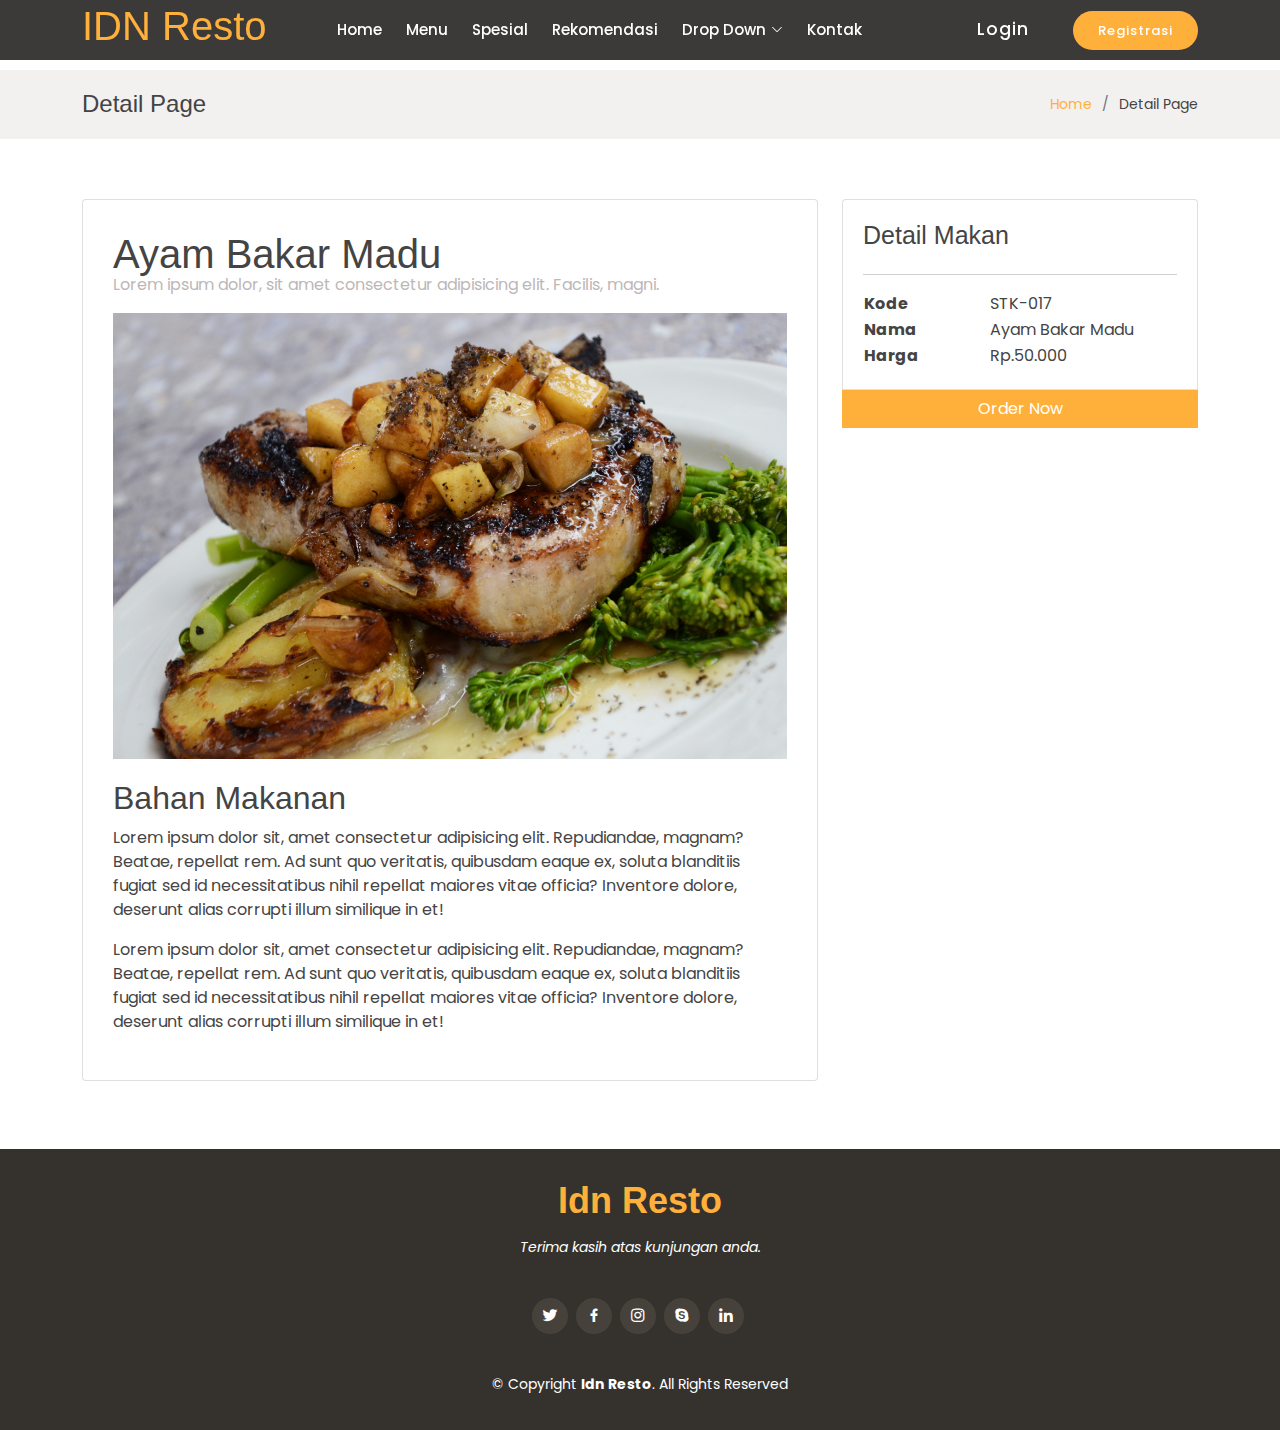
<file: detail.html>
<!DOCTYPE html>
<html lang="en">

<style>
  .btn-primary{
    background-color: #ffb03b !important;
    border-color: #ffb03b !important;
  }

  .btn-primary :hover{
    background-color: #e6a94d !important;
    border-color: #e6a94d  !important;
  }
</style>

<head>
  <meta charset="utf-8">
  <meta content="width=device-width, initial-scale=1.0" name="viewport">

  <title>Detail</title>
  <meta content="" name="description">
  <meta content="" name="keywords">

  <!-- Favicons -->
  <link href="assets/img/favicon.png" rel="icon">
  <link href="assets/img/apple-touch-icon.png" rel="apple-touch-icon">

  <!-- Google Fonts -->
  <link href="https://fonts.googleapis.com/css?family=Poppins:300,300i,400,400i,600,600i,700,700i|Satisfy|Comic+Neue:300,300i,400,400i,700,700i" rel="stylesheet">

  <!-- Vendor CSS Files -->
  <link href="assets/vendor/animate.css/animate.min.css" rel="stylesheet">
  <link href="assets/vendor/bootstrap/css/bootstrap.min.css" rel="stylesheet">
  <link href="assets/vendor/bootstrap-icons/bootstrap-icons.css" rel="stylesheet">
  <link href="assets/vendor/boxicons/css/boxicons.min.css" rel="stylesheet">
  <link href="assets/vendor/glightbox/css/glightbox.min.css" rel="stylesheet">
  <link href="assets/vendor/swiper/swiper-bundle.min.css" rel="stylesheet">

  <!-- Template Main CSS File -->
  <link href="assets/css/style.css" rel="stylesheet">

  <!-- =======================================================
  * Template Name: Idn Resto - v4.0.1
  * Template URL: https://bootstrapmade.com/Idn Resto-free-restaurant-bootstrap-theme/
  * Author: BootstrapMade.com
  * License: https://bootstrapmade.com/license/
  ======================================================== -->
</head>

<body>


   <!-- HEADER -->
   <header id="headerDetail" class="fixed-top  d-flex align-items-center" >
    <div class="container-fluid container-xl d-flex align-items-center justify-content-between">

      <div class="logo">
        <h1>

          <a href="index.html" style="color: #ffb03b;">IDN Resto</a>
        </h1>
      </div>

      <!-- Nav Bar -->
      <nav id="navbar" class="navbar order-last order-lg-0">
        <ul>
          <li><a href="#hero" class="nav-link">Home</a></li>
          <li><a href="#menu" class="nav-link">Menu</a></li>
          <li><a href="#specials" class="nav-link">Spesial</a></li>
          <li><a href="#recomended" class="nav-link">Rekomendasi</a></li>
          <li class="dropdown"><a href="#">Drop Down<i class="bi bi-chevron-down"></i></a>
            <ul>
              <li><a href="">Menu 1</a></li>
              <li><a href="">Menu 2</a></li>
              <li><a href="">Menu 3</a></li>
            </ul>
          </li>
          <li><a href="#contact" class="nav-link">Kontak</a></li>
        </ul>

        <i class="bi bi-list mobile-nav-toggle"></i>
      </nav>

      <div>
        <a href="#" class="login-btn ms-5">Login</a>
        <a href="#" class="book-a-table-btn">Registrasi</a>
      </div>

    </div>
  </header>
  <!-- END HEADER -->

  <main id="main">

    <!-- ======= Breadcrumbs Section ======= -->
    <section class="breadcrumbs" style="margin-top: 70px;">
      <div class="container">

        <div class="d-flex justify-content-between align-items-center">
          <h2>Detail Page</h2>
          <ol>
            <li><a href="index.html">Home</a></li>
            <li>Detail Page</li>
          </ol>
        </div>

      </div>
    </section><!-- End Breadcrumbs Section -->

    <section class="Detail-page">
      <div class="container">
        
        <div class="row">

          <!-- card detail -->
          <div class="col-lg-8 pl-lg-0 mb-2 animate__animated animate__fadeInDown" >
            <div class="card" style="padding: 30px;">
              <h1>Ayam Bakar Madu</h1>
              <p style="margin-top: -13px; color: rgb(189, 183, 183);" >Lorem ipsum dolor, sit amet consectetur adipisicing elit. Facilis, magni.</p>
              <div>
                <img src="assets/img/food/food-1.jpg" style="width: 100%; ">
              </div>
              <h2 style="margin-top: 20px;">Bahan Makanan</h2>
              <p>Lorem ipsum dolor sit, amet consectetur adipisicing elit. Repudiandae, magnam? Beatae, repellat rem. Ad sunt quo veritatis, quibusdam eaque ex, soluta blanditiis fugiat sed id necessitatibus nihil repellat maiores vitae officia? Inventore dolore, deserunt alias corrupti illum similique in et!</p>
              <p>Lorem ipsum dolor sit, amet consectetur adipisicing elit. Repudiandae, magnam? Beatae, repellat rem. Ad sunt quo veritatis, quibusdam eaque ex, soluta blanditiis fugiat sed id necessitatibus nihil repellat maiores vitae officia? Inventore dolore, deserunt alias corrupti illum similique in et!</p>
            </div>
          </div>

          <div class="col-lg-4 animate__animated animate__fadeInUp">
            <div class="card" style="padding: 20px; border-bottom-left-radius: 0%; border-bottom-right-radius: 0%;">
              <h1 style="font-size: 25px;">Detail Makan</h1>
              <hr>
              <table>
                <tr>
                  <th width="40%">Kode</th>
                  <td>STK-017</td>
                </tr>
                <tr>
                  <th>Nama</th>
                  <td>Ayam Bakar Madu</td>
                </tr>
                <tr>
                  <th>Harga</th>
                  <td>Rp.50.000</td>
                </tr>
              </table>
            </div>
            <div class="d-grid">
              <a href="order.html" class="btn btn-primary" style="border-radius: 0%;" >Order Now</a>
            </div>
        </div>

      </div>
    </section>

  </main><!-- End #main -->

  <!-- ======= Footer ======= -->
  <footer id="footer">
    <div class="container">
      <h3>Idn Resto</h3>
      <p>Terima kasih atas kunjungan anda.</p>
      <div class="social-links">
        <a href="#" class="twitter"><i class="bx bxl-twitter"></i></a>
        <a href="#" class="facebook"><i class="bx bxl-facebook"></i></a>
        <a href="#" class="instagram"><i class="bx bxl-instagram"></i></a>
        <a href="#" class="google-plus"><i class="bx bxl-skype"></i></a>
        <a href="#" class="linkedin"><i class="bx bxl-linkedin"></i></a>
      </div>
      <div class="copyright">
        &copy; Copyright <strong><span>Idn Resto</span></strong>. All Rights Reserved
      </div>
    </div>
  </footer><!-- End Footer -->

  <a href="#" class="back-to-top d-flex align-items-center justify-content-center"><i class="bi bi-arrow-up-short"></i></a>

  <!-- Vendor JS Files -->
  <script src="assets/vendor/bootstrap/js/bootstrap.bundle.min.js"></script>
  <script src="assets/vendor/glightbox/js/glightbox.min.js"></script>
  <script src="assets/vendor/isotope-layout/isotope.pkgd.min.js"></script>
  <script src="assets/vendor/php-email-form/validate.js"></script>
  <script src="assets/vendor/swiper/swiper-bundle.min.js"></script>

  <!-- Template Main JS File -->
  <script src="assets/js/main.js"></script>

</body>

</html>
</file>
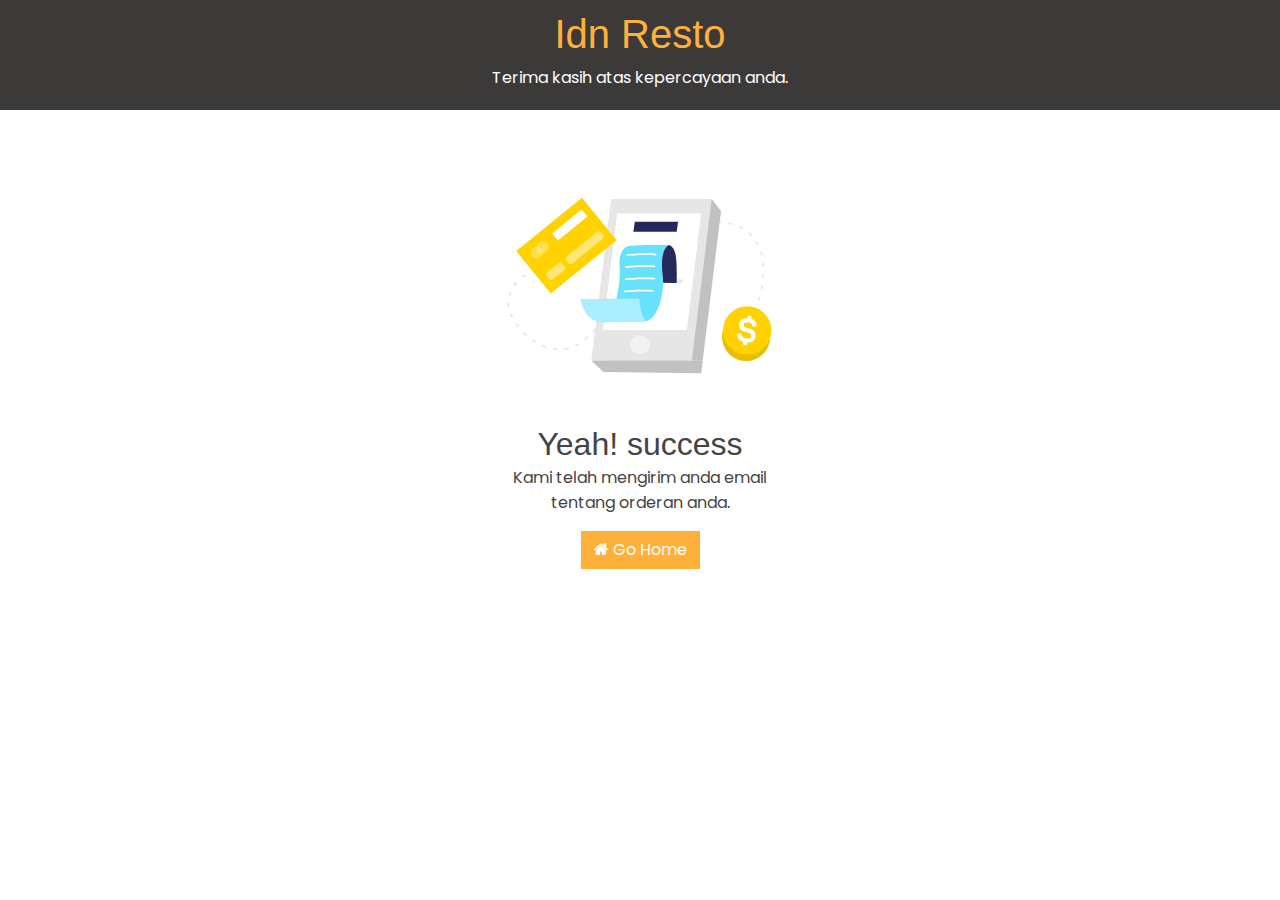
<file: finish.html>
<!DOCTYPE html>
<html lang="en">

<style>
    .btn-primary {
        background-color: #ffb03b !important;
        border-color: #ffb03b !important;
    }

    .btn-primary :hover {
        background-color: #ffb03b !important;
        border-color: #e6a94d !important;
    }

    .text-primary {
        color: #ffb03b !important;
    }

    .text-primary :hover {
        background-color: #ffb03b !important;
        border-color: #e6a94d !important;
    }
</style>

<head>
    <meta charset="utf-8">
    <meta content="width=device-width, initial-scale=1.0" name="viewport">

    <title>Detail</title>
    <meta content="" name="description">
    <meta content="" name="keywords">

    <!-- Favicons -->
    <link href="assets/img/favicon.png" rel="icon">
    <link href="assets/img/apple-touch-icon.png" rel="apple-touch-icon">

    <!--icon  -->
    <link rel="stylesheet" href="https://cdnjs.cloudflare.com/ajax/libs/font-awesome/4.0.0/css/font-awesome.css">
    <link rel="stylesheet" href="https://cdnjs.cloudflare.com/ajax/libs/font-awesome/4.0.0/css/font-awesome.min.css">

    <!-- Google Fonts -->
    <link
        href="https://fonts.googleapis.com/css?family=Poppins:300,300i,400,400i,600,600i,700,700i|Satisfy|Comic+Neue:300,300i,400,400i,700,700i"
        rel="stylesheet">

    <!-- Vendor CSS Files -->
    <link href="assets/vendor/animate.css/animate.min.css" rel="stylesheet">
    <link href="assets/vendor/bootstrap/css/bootstrap.min.css" rel="stylesheet">
    <link href="assets/vendor/bootstrap-icons/bootstrap-icons.css" rel="stylesheet">
    <link href="assets/vendor/boxicons/css/boxicons.min.css" rel="stylesheet">
    <link href="assets/vendor/glightbox/css/glightbox.min.css" rel="stylesheet">
    <link href="assets/vendor/swiper/swiper-bundle.min.css" rel="stylesheet">

    <!-- Template Main CSS File -->
    <link href="assets/css/style.css" rel="stylesheet">

    <!-- =======================================================
  * Template Name: Idn Resto - v4.0.1
  * Template URL: https://bootstrapmade.com/Idn Resto-free-restaurant-bootstrap-theme/
  * Author: BootstrapMade.com
  * License: https://bootstrapmade.com/license/
  ======================================================== -->
</head>

<body>


    <!-- HEADER -->


    <header id="headerDetail2">
        <div class="container-fluid container-xl d-flex align-items-center justify-content-center animate__animated animate__fadeInDown">
            <h1>
                <a href="index.html" style="color: #ffb03b;">Idn Resto</a>
            </h1>
        </div>
        <div class="container-fluid container-xl d-flex align-items-center justify-content-center animate__animated animate__fadeInDown">
            <p style="color: rgb(255, 255, 255);">Terima kasih atas kepercayaan anda.</p>

        </div>
    </header>

    <div class="container">
        <div class="text-center animate__animated animate__zoomIn " >

            <img src="img/Online payment_Two Color.svg" width="350px" height="350px">
            <h2 style="margin-top: -35px;">Yeah! success</h2>
            <p style="margin-top: -5px;">Kami telah mengirim anda email </p>
            <p style="margin-top: -15px;">tentang orderan anda. </p>
            <a href="index.html" class="btn btn-primary" style="border-radius: 0%;" ><i class="fa fa-home"></i> Go Home</a>

        </div>
    </div>
    <!-- ======= Footer ======= -->


    <!-- Vendor JS Files -->
    <script src="assets/vendor/bootstrap/js/bootstrap.bundle.min.js"></script>
    <script src="assets/vendor/glightbox/js/glightbox.min.js"></script>
    <script src="assets/vendor/isotope-layout/isotope.pkgd.min.js"></script>
    <script src="assets/vendor/php-email-form/validate.js"></script>
    <script src="assets/vendor/swiper/swiper-bundle.min.js"></script>

    <!-- Template Main JS File -->
    <script src="assets/js/main.js"></script>

</body>

</html>
</file>
<file: assets/css/style.css>
/**
* Template Name: Delicious - v4.0.1
* Template URL: https://bootstrapmade.com/delicious-free-restaurant-bootstrap-theme/
* Author: BootstrapMade.com
* License: https://bootstrapmade.com/license/
*/

/*--------------------------------------------------------------
# General
--------------------------------------------------------------*/
body {
  font-family: "Poppins", sans-serif;
  color: #444444;
}

a {
  text-decoration: none;
  color: #ffb03b;
}

a:hover {
  color: #ffc56e;
  text-decoration: none;
}

h1, h2, h3, h4, h5, h6 {
  font-family: "monserat", sans-serif;
}

/*--------------------------------------------------------------
# Back to top button
--------------------------------------------------------------*/
.back-to-top {
  position: fixed;
  visibility: hidden;
  opacity: 0;
  right: 15px;
  bottom: 15px;
  z-index: 996;
  background: #ffb03b;
  width: 40px;
  height: 40px;
  border-radius: 50px;
  transition: all 0.4s;
}

.back-to-top i {
  font-size: 28px;
  color: #fff;
  line-height: 0;
}

.back-to-top:hover {
  background: #ffc064;
  color: #fff;
}

.back-to-top.active {
  visibility: visible;
  opacity: 1;
}

/*--------------------------------------------------------------
# Top Bar
--------------------------------------------------------------*/
#topbar {
  padding: 0;
  font-size: 15px;
  height: 50px;
  transition: all 0.5s;
  background: rgba(26, 24, 22, 0.8);
  z-index: 996;
  color: rgba(255, 255, 255, 0.7);
}

#topbar.topbar-transparent {
  background: transparent;
}

#topbar.topbar-scrolled {
  top: -50px;
}

#topbar i {
  color: #ffb03b;
  line-height: 0;
}

#topbar i span {
  color: #fff;
  font-style: normal;
  padding-left: 5px;
}

/*--------------------------------------------------------------
# Header
--------------------------------------------------------------*/
#headerDetail {
  /* top: 50px; */
  height: 60px;
  transition: all 0.5s;
  padding: 10px 0;
  background: rgba(26, 24, 22, 0.85);
} 

#headerDetail2 {
  /* top: 50px; */
  height: 110px;
  transition: all 0.5s;
  padding: 10px 0;
  background: rgba(26, 24, 22, 0.85);
} 

#header {
  top: 50px;
  height: 70px;
  transition: all 0.5s;
  padding: 10px 0;
  background: rgba(26, 24, 22, 0.85);
}

#header.header-transparent {
  background: transparent;
}

#header.header-scrolled {
  top: 0;
  background: rgba(26, 24, 22, 0.85);
}

#header .logo h1 {
  font-size: 28px;
  margin: 0;
  line-height: 1;
  font-weight: 400;
  letter-spacing: 3px;
}

#header .logo h1 a, #header .logo h1 a:hover {
  color: #fff;
  text-decoration: none;
}

#header .logo img {
  padding: 0;
  margin: 0;
  max-height: 40px;
}

/*--------------------------------------------------------------
# Book a table button Menu
--------------------------------------------------------------*/
.login-btn {
  color: #fff;
  padding: 10px 20px;
  font-size: 17px;
  font-weight: 500;
  letter-spacing: 1px;
  transition: 0.3s;
  white-space: nowrap;
}

.book-a-table-btn {
  background: #ffb03b;
  color: #fff;
  border-radius: 50px;
  margin: 0 0 0 20px;
  padding: 10px 25px;
  font-size: 13px;
  font-weight: 500;
  letter-spacing: 1px;
  transition: 0.3s;
  white-space: nowrap;
}

.book-a-table-btn:hover {
  background: #ffa012;
  color: #fff;
}

@media (max-width: 992px) {
  .book-a-table-btn {
    margin: 0 15px 0 0;
    padding: 8px 20px;
    letter-spacing: 1px;
  }
}

/*--------------------------------------------------------------
# Navigation Menu
--------------------------------------------------------------*/
/**
* Desktop Navigation 
*/
.navbar {
  padding: 0;
}

.navbar ul {
  margin: 0;
  padding: 0;
  display: flex;
  list-style: none;
  align-items: center;
}

.navbar li {
  position: relative;
}

.navbar a {
  display: flex;
  align-items: center;
  justify-content: space-between;
  padding: 10px 0 10px 24px;
  font-size: 15px;
  font-weight: 500;
  color: white;
  white-space: nowrap;
  transition: 0.3s;
}

.navbar a i {
  font-size: 12px;
  line-height: 0;
  margin-left: 5px;
}

.navbar a:hover, .navbar .active, .navbar li:hover > a {
  color: #ffb03b;
}

.navbar .dropdown ul {
  display: block;
  position: absolute;
  left: 24px;
  top: calc(100% + 30px);
  margin: 0;
  padding: 10px 0;
  z-index: 99;
  opacity: 0;
  visibility: hidden;
  background: #fff;
  box-shadow: 0px 0px 30px rgba(127, 137, 161, 0.25);
  transition: 0.3s;
  border-radius: 4px;
}

.navbar .dropdown ul li {
  min-width: 200px;
}

.navbar .dropdown ul a {
  padding: 10px 20px;
  font-size: 14px;
  font-weight: 400;
  color: #433f39;
}

.navbar .dropdown ul a i {
  font-size: 12px;
}

.navbar .dropdown ul a:hover, .navbar .dropdown ul .active:hover, .navbar .dropdown ul li:hover > a {
  color: #ffb03b;
}

.navbar .dropdown:hover > ul {
  opacity: 1;
  top: 100%;
  visibility: visible;
}

.navbar .dropdown .dropdown ul {
  top: 0;
  left: calc(100% - 30px);
  visibility: hidden;
}

.navbar .dropdown .dropdown:hover > ul {
  opacity: 1;
  top: 0;
  left: 100%;
  visibility: visible;
}

@media (max-width: 1366px) {
  .navbar .dropdown .dropdown ul {
    left: -90%;
  }
  .navbar .dropdown .dropdown:hover > ul {
    left: -100%;
  }
}

/**
* Mobile Navigation 
*/
.mobile-nav-toggle {
  color: #fff;
  font-size: 28px;
  cursor: pointer;
  display: none;
  line-height: 0;
  transition: 0.5s;
}

@media (max-width: 991px) {
  .mobile-nav-toggle {
    display: block;
  }
  .navbar ul {
    display: none;
  }
}

.navbar-mobile {
  position: fixed;
  overflow: hidden;
  top: 0;
  right: 0;
  left: 0;
  bottom: 0;
  background: rgba(39, 37, 34, 0.9);
  transition: 0.3s;
  z-index: 0;
}

.navbar-mobile .mobile-nav-toggle {
  position: absolute;
  top: 15px;
  right: 15px;
}

.navbar-mobile ul {
  display: block;
  position: absolute;
  top: 55px;
  right: 15px;
  bottom: 15px;
  left: 15px;
  padding: 10px 0;
  border-radius: 8px;
  background-color: #fff;
  overflow-y: auto;
  transition: 0.3s;
}

.navbar-mobile a {
  padding: 10px 20px;
  font-size: 15px;
  color: #433f39;
}

.navbar-mobile a:hover, .navbar-mobile .active, .navbar-mobile li:hover > a {
  color: #ffb03b;
}

.navbar-mobile .getstarted {
  margin: 15px;
}

.navbar-mobile .dropdown ul {
  position: static;
  display: none;
  margin: 10px 20px;
  padding: 10px 0;
  z-index: 99;
  opacity: 1;
  visibility: visible;
  background: #fff;
  box-shadow: 0px 0px 30px rgba(127, 137, 161, 0.25);
}

.navbar-mobile .dropdown ul li {
  min-width: 200px;
}

.navbar-mobile .dropdown ul a {
  padding: 10px 20px;
}

.navbar-mobile .dropdown ul a i {
  font-size: 12px;
}

.navbar-mobile .dropdown ul a:hover, .navbar-mobile .dropdown ul .active:hover, .navbar-mobile .dropdown ul li:hover > a {
  color: #ffb03b;
}

.navbar-mobile .dropdown > .dropdown-active {
  display: block;
}

/*--------------------------------------------------------------
# Hero Section
--------------------------------------------------------------*/
#hero {
  width: 100%;
  height: 100vh;
  background-color: rgba(39, 37, 34, 0.8);
  overflow: hidden;
  padding: 0;
}

#hero .carousel-item {
  width: 100%;
  height: 100vh;
  background-size: cover;
  background-position: center;
  background-repeat: no-repeat;
}

#hero .carousel-item::before {
  content: '';
  background-color: rgba(12, 11, 10, 0.5);
  position: absolute;
  top: 0;
  right: 0;
  left: 0;
  bottom: 0;
}

#hero .carousel-container {
  display: flex;
  justify-content: center;
  align-items: center;
  position: absolute;
  bottom: 0;
  top: 0;
  left: 0;
  right: 0;
}

#hero .carousel-content {
  text-align: center;
}

#hero h2 {
  color: #fff;
  margin-bottom: 30px;
  font-size: 48px;
  font-weight: 700;
}

#hero h2 span {
  color: #ffb03b;
}

#hero p {
  width: 80%;
  -webkit-animation-delay: 0.4s;
  animation-delay: 0.4s;
  margin: 0 auto 30px auto;
  color: #fff;
}

#hero .carousel-inner .carousel-item {
  transition-property: opacity;
  background-position: center top;
}

#hero .carousel-inner .carousel-item,
#hero .carousel-inner .active.carousel-item-start,
#hero .carousel-inner .active.carousel-item-end {
  opacity: 0;
}

#hero .carousel-inner .active,
#hero .carousel-inner .carousel-item-next.carousel-item-start,
#hero .carousel-inner .carousel-item-prev.carousel-item-end {
  opacity: 1;
  transition: 0.5s;
}

#hero .carousel-inner .carousel-item-next,
#hero .carousel-inner .carousel-item-prev,
#hero .carousel-inner .active.carousel-item-start,
#hero .carousel-inner .active.carousel-item-end {
  left: 0;
  transform: translate3d(0, 0, 0);
}

#hero .carousel-control-next-icon, #hero .carousel-control-prev-icon {
  background: none;
  font-size: 30px;
  line-height: 0;
  width: auto;
  height: auto;
  background: rgba(255, 255, 255, 0.2);
  border-radius: 50px;
  transition: 0.3s;
  color: rgba(255, 255, 255, 0.5);
  width: 54px;
  height: 54px;
  display: flex;
  align-items: center;
  justify-content: center;
}

#hero .carousel-control-next-icon:hover, #hero .carousel-control-prev-icon:hover {
  background: rgba(255, 255, 255, 0.3);
  color: rgba(255, 255, 255, 0.8);
}

#hero .carousel-indicators li {
  cursor: pointer;
}

#hero .btn-menu, #hero .btn-book {
  font-weight: 600;
  font-size: 13px;
  letter-spacing: 1px;
  text-transform: uppercase;
  display: inline-block;
  padding: 12px 30px;
  border-radius: 50px;
  transition: 0.5s;
  line-height: 1;
  margin: 0 10px;
  -webkit-animation-delay: 0.8s;
  animation-delay: 0.8s;
  color: #fff;
  border: 2px solid #ffb03b;
}

#hero .btn-menu:hover, #hero .btn-book:hover {
  background: #ffb03b;
  color: #fff;
}

@media (max-width: 768px) {
  #hero h2 {
    font-size: 28px;
  }
}

@media (min-width: 1024px) {
  #hero p {
    width: 50%;
  }
  #hero .carousel-control-prev, #hero .carousel-control-next {
    width: 5%;
  }
}

/*--------------------------------------------------------------
# Sections General
--------------------------------------------------------------*/
section {
  padding: 60px 0;
}

.section-bg {
  background-color: white;
}

.section-title {
  text-align: center;
  padding-bottom: 30px;
}

.section-title h2 {
  margin: 15px 0 0 0;
  font-size: 32px;
  font-weight: 700;
  color: #5f5950;
}

.section-title h2 span {
  color: #ffb03b;
}

.section-title p {
  margin: 15px auto 0 auto;
  font-weight: 300;
}

@media (min-width: 1024px) {
  .section-title p {
    width: 50%;
  }
}

/*--------------------------------------------------------------
# Breadcrumbs
--------------------------------------------------------------*/
.breadcrumbs {
  padding: 20px 0;
  background-color: #f2f1ef;
  min-height: 40px;
  margin-top: 120px;
}

@media (max-width: 992px) {
  .breadcrumbs {
    margin-top: 70px;
  }
}

.breadcrumbs h2 {
  font-size: 24px;
  font-weight: 300;
  margin: 0;
}

@media (max-width: 992px) {
  .breadcrumbs h2 {
    margin: 0 0 10px 0;
  }
}

.breadcrumbs ol {
  display: flex;
  flex-wrap: wrap;
  list-style: none;
  padding: 0;
  margin: 0;
  font-size: 14px;
}

.breadcrumbs ol li + li {
  padding-left: 10px;
}

.breadcrumbs ol li + li::before {
  display: inline-block;
  padding-right: 10px;
  color: #6c757d;
  content: "/";
}

@media (max-width: 768px) {
  .breadcrumbs .d-flex {
    display: block !important;
  }
  .breadcrumbs ol {
    display: block;
  }
  .breadcrumbs ol li {
    display: inline-block;
  }
}

/*--------------------------------------------------------------
# About
--------------------------------------------------------------*/
.about {
  background: #fffaf3;
}

.about .content {
  padding: 0 80px;
}

.about .content h3 {
  font-weight: 400;
  font-size: 34px;
  color: #5f5950;
}

.about .content h4 {
  font-size: 20px;
  font-weight: 700;
  margin-top: 5px;
}

.about .content p {
  font-size: 15px;
  color: #848484;
}

.about .content ul {
  list-style: none;
  padding: 0;
}

.about .content ul li + li {
  margin-top: 15px;
}

.about .content ul li {
  position: relative;
  padding-left: 26px;
}

.about .content ul i {
  font-size: 20px;
  color: #ffb03b;
  position: absolute;
  left: 0;
  top: 2px;
}

.about .content p:last-child {
  margin-bottom: 0;
}

.about .video-box {
  background-size: cover;
  background-repeat: no-repeat;
  background-position: center center;
  min-height: 400px;
  position: relative;
}

.about .play-btn {
  width: 94px;
  height: 94px;
  background: radial-gradient(#ffb03b 50%, rgba(255, 176, 59, 0.4) 52%);
  border-radius: 50%;
  display: block;
  position: absolute;
  left: calc(50% - 47px);
  top: calc(50% - 47px);
  overflow: hidden;
}

.about .play-btn::after {
  content: '';
  position: absolute;
  left: 50%;
  top: 50%;
  transform: translateX(-40%) translateY(-50%);
  width: 0;
  height: 0;
  border-top: 10px solid transparent;
  border-bottom: 10px solid transparent;
  border-left: 15px solid #fff;
  z-index: 100;
  transition: all 400ms cubic-bezier(0.55, 0.055, 0.675, 0.19);
}

.about .play-btn::before {
  content: '';
  position: absolute;
  width: 120px;
  height: 120px;
  -webkit-animation-delay: 0s;
  animation-delay: 0s;
  -webkit-animation: pulsate-btn 2s;
  animation: pulsate-btn 2s;
  -webkit-animation-direction: forwards;
  animation-direction: forwards;
  -webkit-animation-iteration-count: infinite;
  animation-iteration-count: infinite;
  -webkit-animation-timing-function: steps;
  animation-timing-function: steps;
  opacity: 1;
  border-radius: 50%;
  border: 5px solid rgba(255, 176, 59, 0.7);
  top: -15%;
  left: -15%;
  background: rgba(198, 16, 0, 0);
}

.about .play-btn:hover::after {
  border-left: 15px solid #ffb03b;
  transform: scale(20);
}

.about .play-btn:hover::before {
  content: '';
  position: absolute;
  left: 50%;
  top: 50%;
  transform: translateX(-40%) translateY(-50%);
  width: 0;
  height: 0;
  border: none;
  border-top: 10px solid transparent;
  border-bottom: 10px solid transparent;
  border-left: 15px solid #fff;
  z-index: 200;
  -webkit-animation: none;
  animation: none;
  border-radius: 0;
}

@media (max-width: 1024px) {
  .about .content, .about .accordion-list {
    padding-left: 0;
    padding-right: 0;
  }
}

@media (max-width: 992px) {
  .about .content {
    padding-top: 30px;
  }
  .about .accordion-list {
    padding-bottom: 30px;
  }
}

@-webkit-keyframes pulsate-btn {
  0% {
    transform: scale(0.6, 0.6);
    opacity: 1;
  }
  100% {
    transform: scale(1, 1);
    opacity: 0;
  }
}

@keyframes pulsate-btn {
  0% {
    transform: scale(0.6, 0.6);
    opacity: 1;
  }
  100% {
    transform: scale(1, 1);
    opacity: 0;
  }
}

/*--------------------------------------------------------------
# Whu Us
--------------------------------------------------------------*/
.why-us .box {
  padding: 50px 30px;
  box-shadow: 0px 2px 15px rgba(0, 0, 0, 0.1);
  transition: all ease-in-out 0.3s;
  height: 100%;
}

.why-us .box span {
  display: block;
  font-size: 28px;
  font-weight: 700;
  color: #ffcf88;
}

.why-us .box h4 {
  font-size: 24px;
  font-weight: 600;
  padding: 0;
  margin: 20px 0;
  color: #6c665c;
}

.why-us .box p {
  color: #aaaaaa;
  font-size: 15px;
  margin: 0;
  padding: 0;
}

.why-us .box:hover {
  background: #ffb03b;
  padding: 30px 30px 70px 30px;
  box-shadow: 10px 15px 30px rgba(0, 0, 0, 0.18);
}

.why-us .box:hover span, .why-us .box:hover h4, .why-us .box:hover p {
  color: #fff;
}

/*--------------------------------------------------------------
# Menu Section
--------------------------------------------------------------*/
.menu #menu-flters {
  padding: 0;
  margin: 0 auto 0 auto;
  list-style: none;
  text-align: center;
  border-radius: 50px;
}

.menu #menu-flters li {
  cursor: pointer;
  display: inline-block;
  padding: 8px 16px 10px 16px;
  font-size: 14px;
  font-weight: 500;
  line-height: 1;
  color: #444444;
  margin: 0 3px 10px 3px;
  transition: all ease-in-out 0.3s;
  background: #fff;
  border: 2px solid #ffb03b;
  border-radius: 50px;
}

.menu #menu-flters li:hover, .menu #menu-flters li.filter-active {
  color: #fff;
  background: #ffb03b;
}

.menu #menu-flters li:last-child {
  margin-right: 0;
}

.menu .menu-content {
  margin-top: 30px;
  overflow: hidden;
  display: flex;
  justify-content: space-between;
  position: relative;
}

.menu .menu-content::after {
  content: "......................................................................"
 "...................................................................."
 "....................................................................";
  position: absolute;
  left: 20px;
  right: 0;
  top: -4px;
  z-index: 1;
  color: #dad8d4;
  font-family: Arial, "Helvetica Neue", Helvetica, sans-serif;
}

.menu .menu-content a {
  padding-right: 10px;
  background: #fff;
  position: relative;
  z-index: 3;
  font-weight: 700;
  color: #ff9b08;
}

.menu .menu-content span {
  background: #fff;
  position: relative;
  z-index: 3;
  padding: 0 10px;
  font-weight: 600;
}

.menu .menu-ingredients {
  font-style: italic;
  font-size: 14px;
  font-family: "Comic Neue", sans-serif;
  color: #948c81;
}

/*--------------------------------------------------------------
# Specials
--------------------------------------------------------------*/
.specials {
  overflow: hidden;
}

.specials .nav-tabs {
  border: 0;
}

.specials .nav-link {
  border: 0;
  padding: 12px 15px 12px 0;
  transition: 0.3s;
  color: #433f39;
  border-radius: 0;
  border-right: 2px solid #e8e7e4;
  font-weight: 600;
  font-size: 15px;
}

.specials .nav-link:hover {
  color: #ffb03b;
}

.specials .nav-link.active {
  color: #ffb03b;
  border-color: #ffb03b;
}

.specials .tab-pane.active {
  -webkit-animation: fadeIn 0.5s ease-out;
  animation: fadeIn 0.5s ease-out;
}

.specials .details h3 {
  font-size: 26px;
  font-weight: 600;
  margin-bottom: 20px;
  color: #433f39;
}

.specials .details p {
  color: #777777;
}

.specials .details p:last-child {
  margin-bottom: 0;
}

@media (max-width: 992px) {
  .specials .nav-link {
    border: 0;
    padding: 15px;
  }
  .specials .nav-link.active {
    color: #fff;
    background: #ffb03b;
  }
}

/*--------------------------------------------------------------
# Events
--------------------------------------------------------------*/
.events {
  background: url(../img/events-bg.jpg) center center no-repeat;
  background-size: cover;
  position: relative;
}

.events::before {
  content: '';
  background-color: rgba(12, 11, 10, 0.8);
  position: absolute;
  top: 0;
  right: 0;
  left: 0;
  bottom: 0;
}

.events .section-title h2 {
  color: #fff;
}

.events .container {
  position: relative;
}

@media (min-width: 1024px) {
  .events {
    background-attachment: fixed;
  }
}

.events .events-carousel {
  background: rgba(255, 255, 255, 0.08);
  padding: 30px;
}

.events .event-item {
  color: #fff;
}

.events .event-item h3 {
  font-weight: 600;
  font-size: 26px;
  color: #ffb03b;
}

.events .event-item .price {
  font-size: 26px;
  font-family: "Poppins", sans-serif;
  font-weight: 700;
  margin-bottom: 15px;
}

.events .event-item .price span {
  border-bottom: 2px solid #ffb03b;
}

.events .event-item ul {
  list-style: none;
  padding: 0;
}

.events .event-item ul li {
  padding-bottom: 10px;
}

.events .event-item ul i {
  font-size: 20px;
  padding-right: 4px;
  color: #ffb03b;
}

.events .event-item p:last-child {
  margin-bottom: 0;
}

.events .swiper-pagination {
  margin-top: 20px;
  position: relative;
}

.events .swiper-pagination .swiper-pagination-bullet {
  width: 12px;
  height: 12px;
  background-color: rgba(255, 255, 255, 0.5);
  opacity: 1;
}

.events .swiper-pagination .swiper-pagination-bullet-active {
  background-color: #ffb03b;
}

/*--------------------------------------------------------------
# Book A Table
--------------------------------------------------------------*/
.book-a-table .php-email-form {
  width: 100%;
  box-shadow: 0 0 24px 0 rgba(0, 0, 0, 0.12);
  padding: 30px;
  background: #fff;
}

.book-a-table .php-email-form .form-group {
  padding-bottom: 8px;
}

.book-a-table .php-email-form .validate {
  display: none;
  color: red;
  margin: 0 0 15px 0;
  font-weight: 400;
  font-size: 13px;
}

.book-a-table .php-email-form .error-message {
  display: none;
  color: #fff;
  background: #ed3c0d;
  text-align: left;
  padding: 15px;
  font-weight: 600;
}

.book-a-table .php-email-form .error-message br + br {
  margin-top: 25px;
}

.book-a-table .php-email-form .sent-message {
  display: none;
  color: #fff;
  background: #18d26e;
  text-align: center;
  padding: 15px;
  font-weight: 600;
}

.book-a-table .php-email-form .loading {
  display: none;
  background: #fff;
  text-align: center;
  padding: 15px;
}

.book-a-table .php-email-form .loading:before {
  content: "";
  display: inline-block;
  border-radius: 50%;
  width: 24px;
  height: 24px;
  margin: 0 10px -6px 0;
  border: 3px solid #18d26e;
  border-top-color: #eee;
  -webkit-animation: animate-loading 1s linear infinite;
  animation: animate-loading 1s linear infinite;
}

.book-a-table .php-email-form input, .book-a-table .php-email-form textarea {
  border-radius: 0;
  box-shadow: none;
  font-size: 14px;
}

.book-a-table .php-email-form input {
  height: 44px;
}

.book-a-table .php-email-form textarea {
  padding: 10px 12px;
}

.book-a-table .php-email-form button[type="submit"] {
  background: #ffb03b;
  border: 0;
  padding: 10px 24px;
  color: #fff;
  transition: 0.4s;
  border-radius: 50px;
}

.book-a-table .php-email-form button[type="submit"]:hover {
  background: #ffa012;
}

/*--------------------------------------------------------------
# Gallery
--------------------------------------------------------------*/
.gallery {
  padding-bottom: 0;
}

.gallery .gallery-item {
  overflow: hidden;
  border-right: 3px solid #fff;
  border-bottom: 3px solid #fff;
}

.gallery .gallery-item img {
  transition: all ease-in-out 0.4s;
}

.gallery .gallery-item:hover img {
  transform: scale(1.1);
}

/*--------------------------------------------------------------
# Chefs
--------------------------------------------------------------*/
.chefs {
  background: url("../img/chefs-bg.jpg") center center no-repeat;
  background-size: cover;
  padding: 60px 0;
  position: relative;
}

.chefs::before {
  content: '';
  position: absolute;
  left: 0;
  right: 0;
  top: 0;
  bottom: 0;
  background: rgba(255, 255, 255, 0.8);
  z-index: 9;
}

.chefs .container {
  position: relative;
  z-index: 10;
}

.chefs .member {
  text-align: center;
  margin-bottom: 80px;
  position: relative;
}

.chefs .member .pic {
  overflow: hidden;
}

.chefs .member .member-info {
  position: absolute;
  bottom: -80px;
  left: 20px;
  right: 20px;
  background: #fff;
  padding: 20px 0;
  color: #433f39;
  box-shadow: 0px 2px 15px rgba(0, 0, 0, 0.1);
  overflow: hidden;
  transition: max-height 0.5s ease-in-out;
}

.chefs .member h4 {
  font-weight: 500;
  margin-bottom: 10px;
  font-size: 16px;
  color: #6c665c;
  position: relative;
  padding-bottom: 10px;
  font-family: "Poppins", sans-serif;
}

.chefs .member h4::after {
  content: '';
  position: absolute;
  display: block;
  width: 50px;
  height: 1px;
  background: #ffcf88;
  bottom: 0;
  left: calc(50% - 25px);
}

.chefs .member span {
  font-style: italic;
  display: block;
  font-size: 13px;
}

.chefs .member .social {
  margin-top: 15px;
}

.chefs .member .social a {
  transition: color 0.3s;
  color: #7a7368;
}

.chefs .member .social a:hover {
  color: #ffb03b;
}

.chefs .member .social i {
  font-size: 16px;
  margin: 0 2px;
}

@media (max-width: 992px) {
  .chefs .member {
    margin-bottom: 110px;
  }
}

@media (min-width: 1024px) {
  .chefs {
    background-attachment: fixed;
  }
}

/*--------------------------------------------------------------
# Testimonials
--------------------------------------------------------------*/
.testimonials {
  padding: 80px 0;
  background: url("../img/testimonials-bg.jpg") no-repeat;
  background-position: center center;
  background-size: cover;
  position: relative;
}

.testimonials::before {
  content: "";
  position: absolute;
  left: 0;
  right: 0;
  top: 0;
  bottom: 0;
  background: rgba(12, 11, 10, 0.7);
}

.testimonials .section-header {
  margin-bottom: 40px;
}

.testimonials .testimonial-item {
  text-align: center;
  color: #fff;
}

.testimonials .testimonial-item .testimonial-img {
  width: 100px;
  border-radius: 50%;
  border: 6px solid rgba(255, 255, 255, 0.15);
  margin: 0 auto;
}

.testimonials .testimonial-item h3 {
  font-size: 20px;
  font-weight: bold;
  margin: 10px 0 5px 0;
  color: #fff;
  font-family: "Poppins", sans-serif;
}

.testimonials .testimonial-item h4 {
  font-size: 14px;
  color: #ddd;
  margin: 0 0 15px 0;
  font-family: "Comic Neue", sans-serif;
}

.testimonials .testimonial-item .stars {
  color: #ffb03b;
  margin-bottom: 10px;
}

.testimonials .testimonial-item .quote-icon-left, .testimonials .testimonial-item .quote-icon-right {
  color: rgba(255, 255, 255, 0.4);
  font-size: 26px;
}

.testimonials .testimonial-item .quote-icon-left {
  display: inline-block;
  left: -5px;
  position: relative;
}

.testimonials .testimonial-item .quote-icon-right {
  display: inline-block;
  right: -5px;
  position: relative;
  top: 10px;
}

.testimonials .testimonial-item p {
  font-style: italic;
  margin: 0 auto 15px auto;
  color: #eee;
}

.testimonials .swiper-pagination {
  margin-top: 20px;
  position: relative;
}

.testimonials .swiper-pagination .swiper-pagination-bullet {
  width: 12px;
  height: 12px;
  background-color: rgba(255, 255, 255, 0.5);
  opacity: 1;
}

.testimonials .swiper-pagination .swiper-pagination-bullet-active {
  background-color: #ffb03b;
}

@media (min-width: 992px) {
  .testimonials .testimonial-item p {
    width: 80%;
  }
}

/*--------------------------------------------------------------
# Contact
--------------------------------------------------------------*/
.contact .info-wrap {
  box-shadow: 0px 2px 15px rgba(0, 0, 0, 0.1);
  padding: 30px;
}

.contact .info {
  background: #fff;
}

.contact .info i {
  font-size: 20px;
  color: #ffb03b;
  float: left;
  width: 44px;
  height: 44px;
  background: #fff6e8;
  display: flex;
  justify-content: center;
  align-items: center;
  border-radius: 50px;
  transition: all 0.3s ease-in-out;
}

.contact .info h4 {
  padding: 0 0 0 60px;
  font-size: 18px;
  font-weight: 600;
  margin-bottom: 5px;
  color: #433f39;
  font-family: "Poppins", sans-serif;
}

.contact .info p {
  padding: 0 0 0 60px;
  margin-bottom: 0;
  font-size: 14px;
  color: #7a7368;
}

.contact .info:hover i {
  background: #ffb03b;
  color: #fff;
}

.contact .php-email-form {
  width: 100%;
  box-shadow: 0 0 24px 0 rgba(0, 0, 0, 0.12);
  padding: 30px;
  background: #fff;
}

.contact .php-email-form .form-group {
  padding-bottom: 8px;
}

.contact .php-email-form .error-message {
  display: none;
  color: #fff;
  background: #ed3c0d;
  text-align: center;
  padding: 15px;
  font-weight: 600;
}

.contact .php-email-form .sent-message {
  display: none;
  color: #fff;
  background: #18d26e;
  text-align: center;
  padding: 15px;
  font-weight: 600;
}

.contact .php-email-form .loading {
  display: none;
  background: #fff;
  text-align: center;
  padding: 15px;
}

.contact .php-email-form .loading:before {
  content: "";
  display: inline-block;
  border-radius: 50%;
  width: 24px;
  height: 24px;
  margin: 0 10px -6px 0;
  border: 3px solid #18d26e;
  border-top-color: #eee;
  -webkit-animation: animate-loading 1s linear infinite;
  animation: animate-loading 1s linear infinite;
}

.contact .php-email-form input, .contact .php-email-form textarea {
  border-radius: 0;
  box-shadow: none;
  font-size: 14px;
}

.contact .php-email-form input {
  height: 44px;
}

.contact .php-email-form textarea {
  padding: 10px 12px;
}

.contact .php-email-form button[type="submit"] {
  background: #ffb03b;
  border: 0;
  padding: 10px 24px;
  color: #fff;
  transition: 0.4s;
  border-radius: 50px;
}

.contact .php-email-form button[type="submit"]:hover {
  background: #ffa012;
}

@-webkit-keyframes animate-loading {
  0% {
    transform: rotate(0deg);
  }
  100% {
    transform: rotate(360deg);
  }
}

@keyframes animate-loading {
  0% {
    transform: rotate(0deg);
  }
  100% {
    transform: rotate(360deg);
  }
}

/*--------------------------------------------------------------
# Footer
--------------------------------------------------------------*/
#footer {
  background: #35322d;
  color: #fff;
  font-size: 14px;
  text-align: center;
  padding:  30px 0;
}

#footer h3 {
  font-size: 36px;
  font-weight: 700;
  color: #ffb03b;
  position: relative;
  padding: 0;
  margin: 0 0 15px 0;
}

#footer p {
  font-size: 15;
  font-style: italic;
  padding: 0;
  margin: 0 0 40px 0;
}

#footer .social-links {
  margin: 0 0 40px 0;
}

#footer .social-links a {
  font-size: 18px;
  display: inline-block;
  background: #46423b;
  color: #fff;
  line-height: 1;
  padding: 8px 0;
  margin-right: 4px;
  border-radius: 50%;
  text-align: center;
  width: 36px;
  height: 36px;
  transition: 0.3s;
}

#footer .social-links a:hover {
  background: #ffb03b;
}

#footer .copyright {
  margin: 0 0 5px 0;
}

#footer .credits {
  font-size: 13px;
}
</file>
